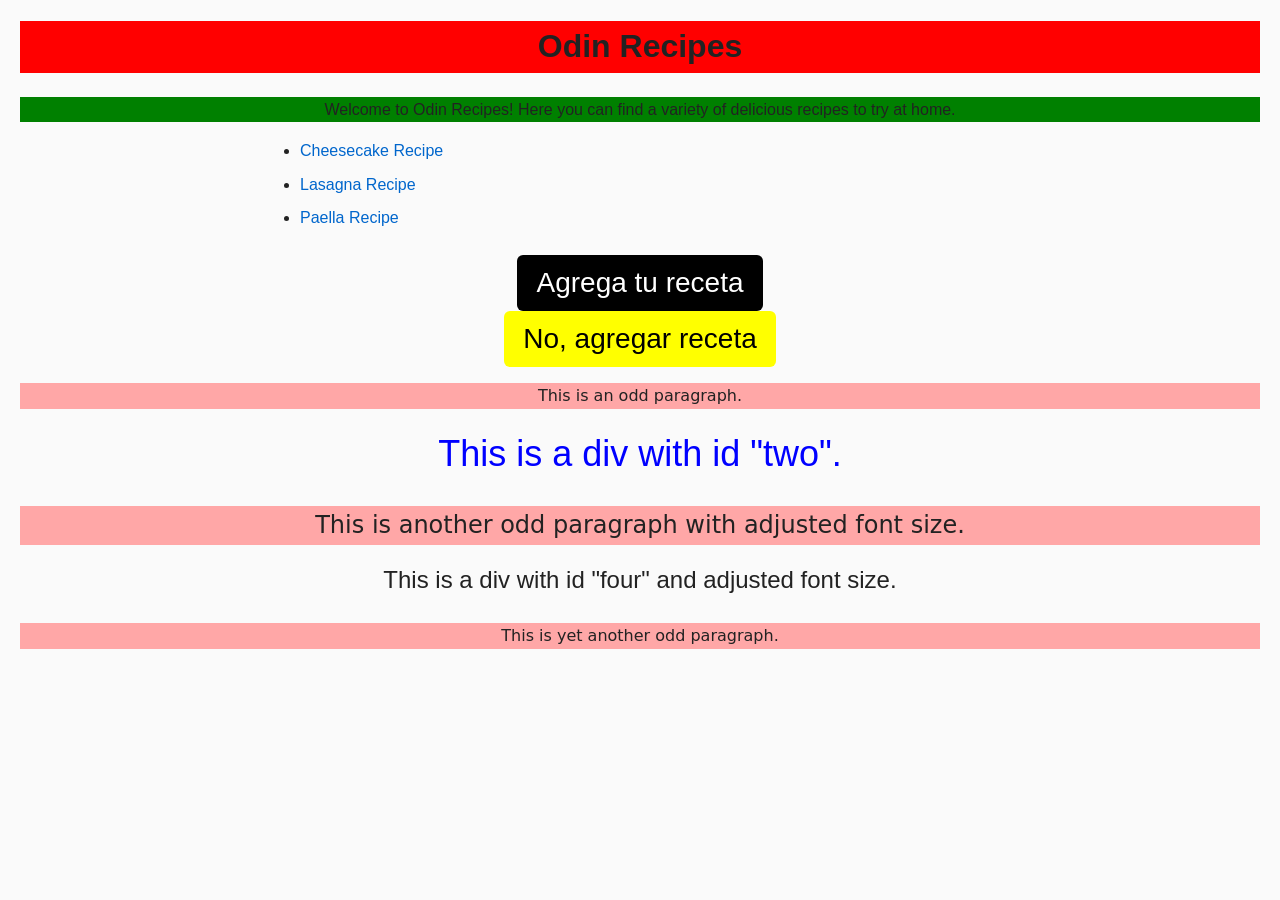
<file: index.html>
<!DOCTYPE html>
<html lang="en">
<head>
    <meta charset="UTF-8">
    <meta http-equiv="X-UA-Compatible" content="IE=edge">
    <meta name="viewport" content="width=device-width, initial-scale=1.0">
    <title>Odin Recipes</title>
    <link rel="stylesheet" href="styles.css">
</head>
    <body>
        <div><h1>Odin Recipes</h1></div>
        <p>Welcome to Odin Recipes! Here you can find a variety of delicious recipes to try at home.</p>
        <ul>
            <li><a href="recipes/cheesecake.html">Cheesecake Recipe</a></li>
            <li><a href="recipes/lasagna.html">Lasagna Recipe</a></li>
            <li><a href="recipes/paella.html">Paella Recipe</a></li>
        </ul>
        <button class="inverted">Agrega tu receta</button>
        <button class="fancy">No, agregar receta</button>
        <p class="odd">This is an odd paragraph.</p>
        <div id="two">This is a div with id "two".</div>
        <p class="odd adjust-font-size">This is another odd paragraph with adjusted font size.</p>
        <div id="four" class="adjust-font-size">This is a div with id "four" and adjusted font size.</div>
        <p class="odd">This is yet another odd paragraph.</p>
    </body>
</html>
</file>
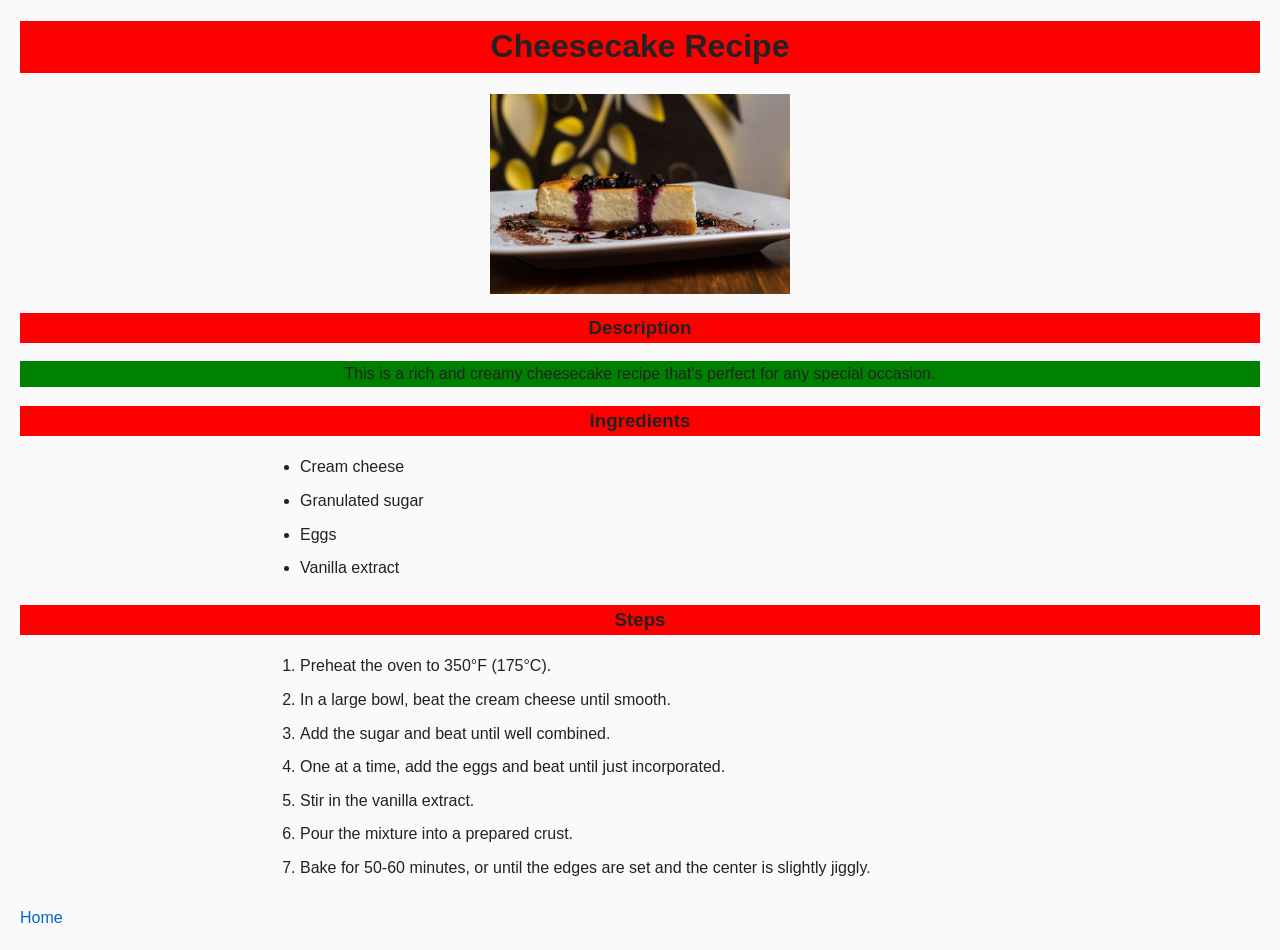
<file: recipes/cheesecake.html>
<!DOCTYPE html>
<html lang="en">
<head>
    <meta charset="UTF-8">
    <meta name="viewport" content="width=device-width, initial-scale=1.0">
    <title>Cheesecake Recipe</title>
    <link rel="stylesheet" href="../styles.css">
</head>
<body>
    <h1>Cheesecake Recipe</h1>
    <img src="cheesecake.jpg" alt="Cheesecake Image" width="300">
    <h3>Description</h3>
    <p>This is a rich and creamy cheesecake recipe that's perfect for any special occasion.</p>
    <h3>Ingredients</h3>
    <ul>
        <li>Cream cheese</li>
        <li>Granulated sugar</li>
        <li>Eggs</li>
        <li>Vanilla extract</li>
    </ul>
    <h3>Steps</h3>
    <ol>
        <li>Preheat the oven to 350°F (175°C).</li>
        <li>In a large bowl, beat the cream cheese until smooth.</li>
        <li>Add the sugar and beat until well combined.</li>
        <li>One at a time, add the eggs and beat until just incorporated.</li>
        <li>Stir in the vanilla extract.</li>
        <li>Pour the mixture into a prepared crust.</li>
        <li>Bake for 50-60 minutes, or until the edges are set and the center is slightly jiggly.</li>
    </ol>

    <a href="../index.html">Home</a>
</body>
</html>
</file>
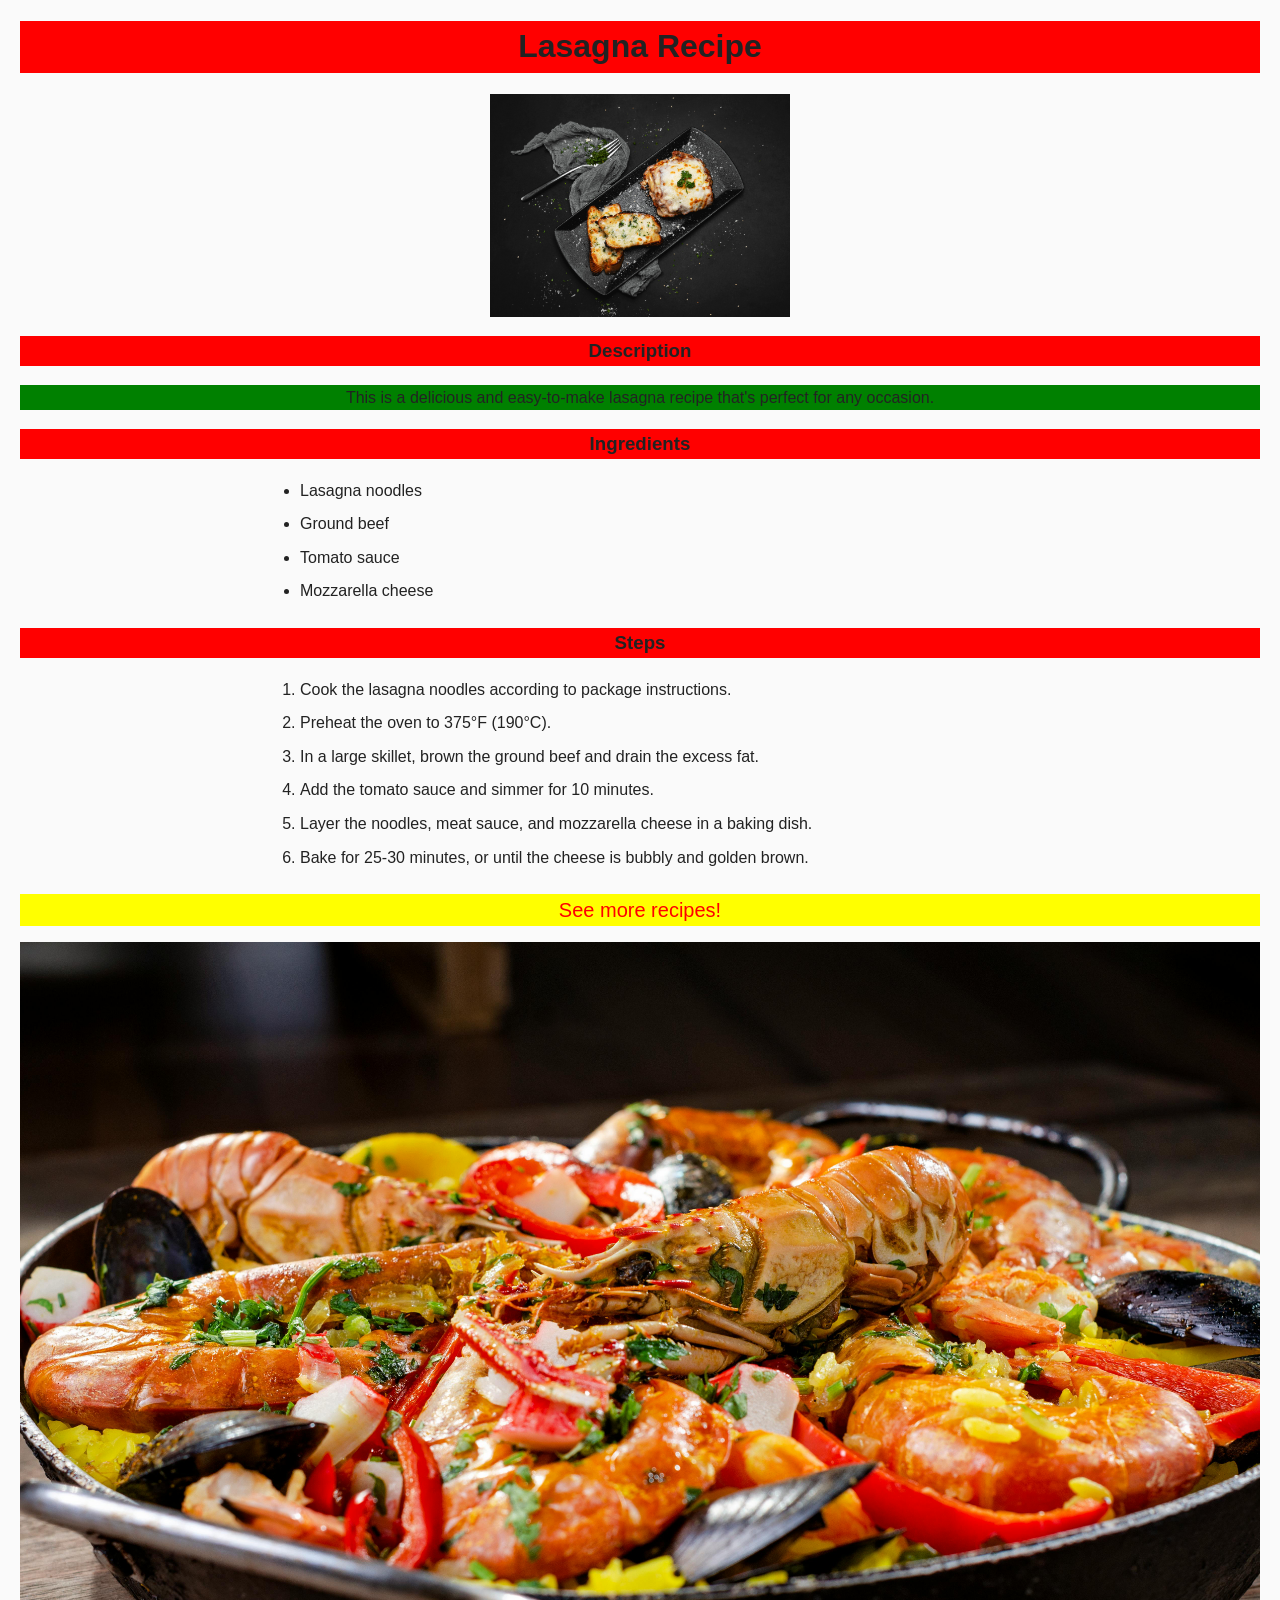
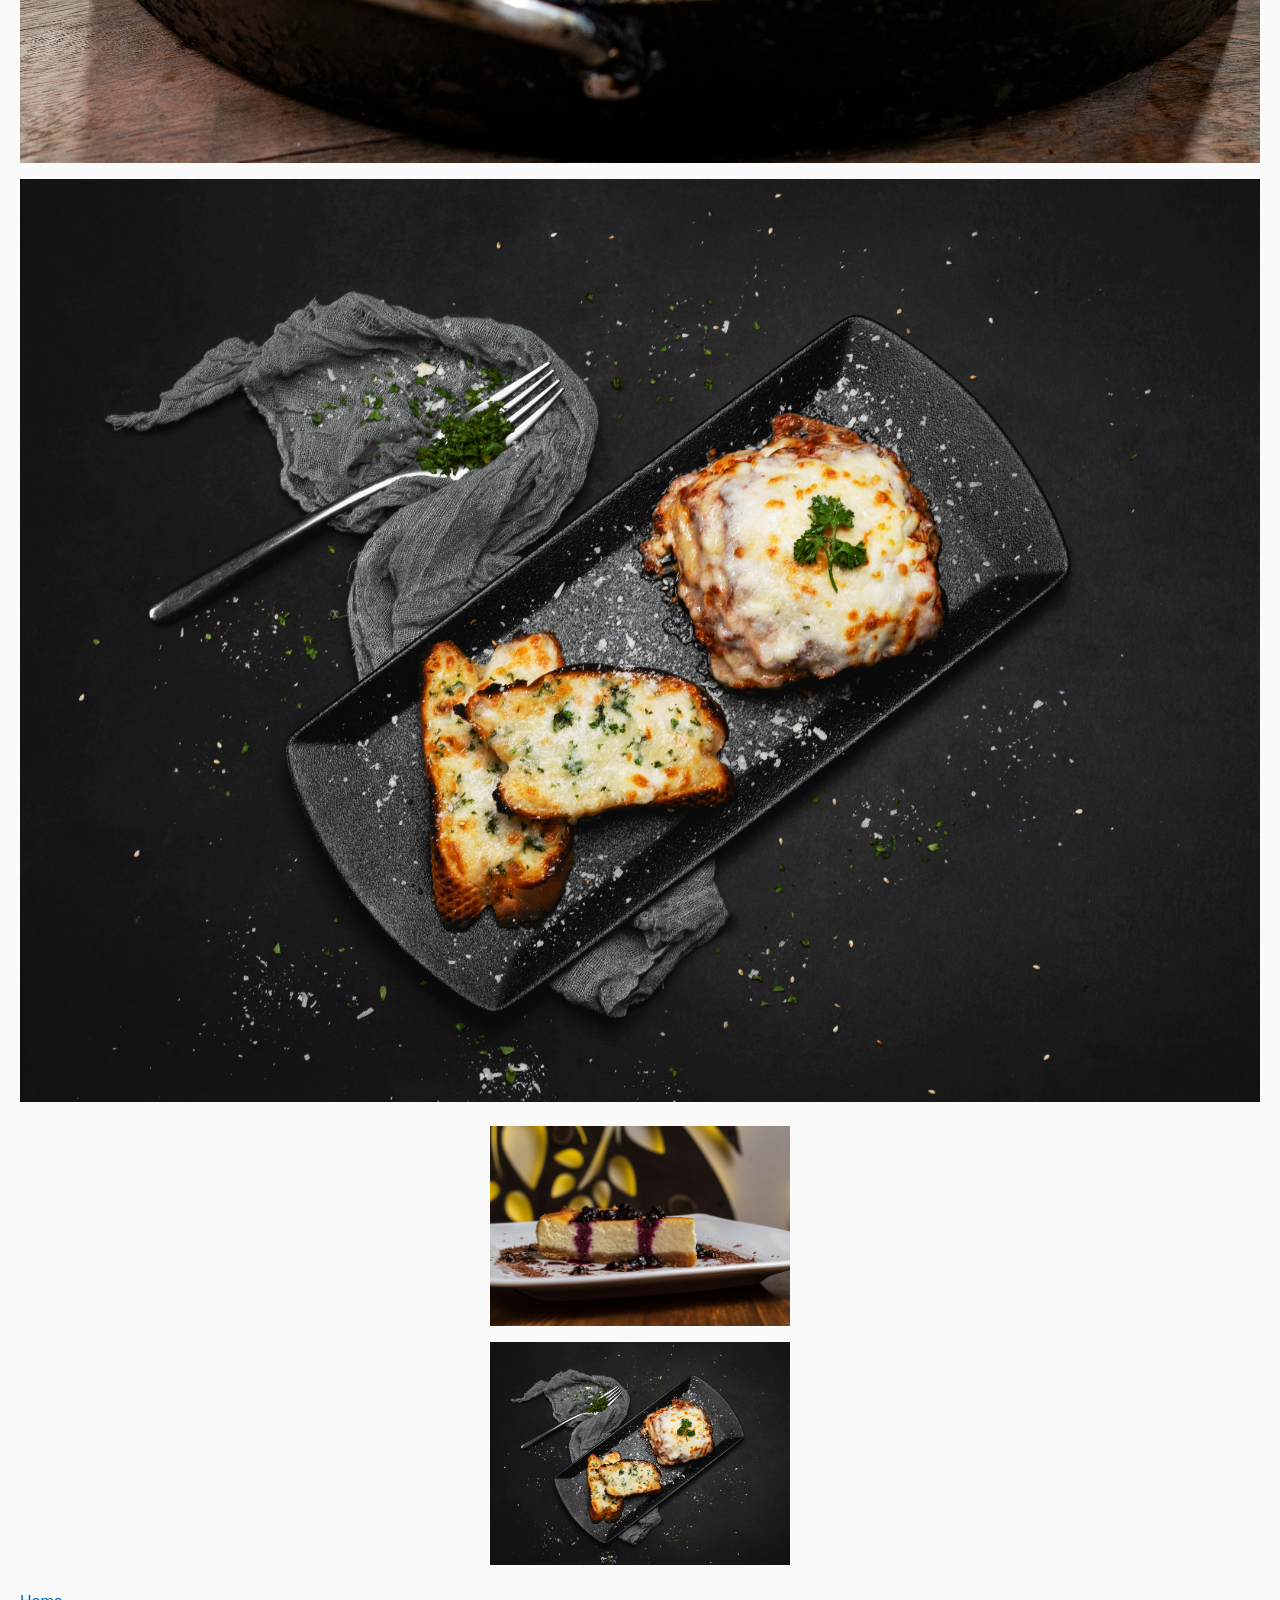
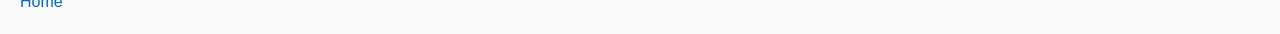
<file: recipes/lasagna.html>
<!DOCTYPE html>
<html lang="en">
<head>
    <meta charset="UTF-8">
    <meta name="viewport" content="width=device-width, initial-scale=1.0">
    <title>Lasagna Recipe</title>
    <link rel="stylesheet" href="../styles.css">
</head>
<body>
    <h1>Lasagna Recipe</h1>
    <img src="lasagna.jpg" alt="Lasagna Image" width="300">
    <h3>Description</h3>
    <p>This is a delicious and easy-to-make lasagna recipe that's perfect for any occasion.</p>

    <h3>Ingredients</h3>
    <ul>
        <li>Lasagna noodles</li>
        <li>Ground beef</li>
        <li>Tomato sauce</li>
        <li>Mozzarella cheese</li>
    </ul>
    <h3>Steps</h3>
    <ol>
        <li>Cook the lasagna noodles according to package instructions.</li>
        <li>Preheat the oven to 375°F (190°C).</li>
        <li>In a large skillet, brown the ground beef and drain the excess fat.</li>
        <li>Add the tomato sauce and simmer for 10 minutes.</li>
        <li>Layer the noodles, meat sauce, and mozzarella cheese in a baking dish.</li>
        <li>Bake for 25-30 minutes, or until the cheese is bubbly and golden brown.</li>
    </ol>

    <div>
        <p>See more recipes!</p>
        <img class="avatar proportioned" src="paella.jpg" alt="Paella Image">
        <img class="avatardisorted" src="lasagna.jpg" alt="Disorted Lasagna Image">
    </div>
    <div class="avatar">
        <img class="proportioned" src="cheesecake.jpg" alt="Cheesecake Image">
        <img class="disorted" src="lasagna.jpg" alt="Disorted Lasagna Image">
    </div>

    <a href="../index.html">Home</a>
</body>
</html>
</file>
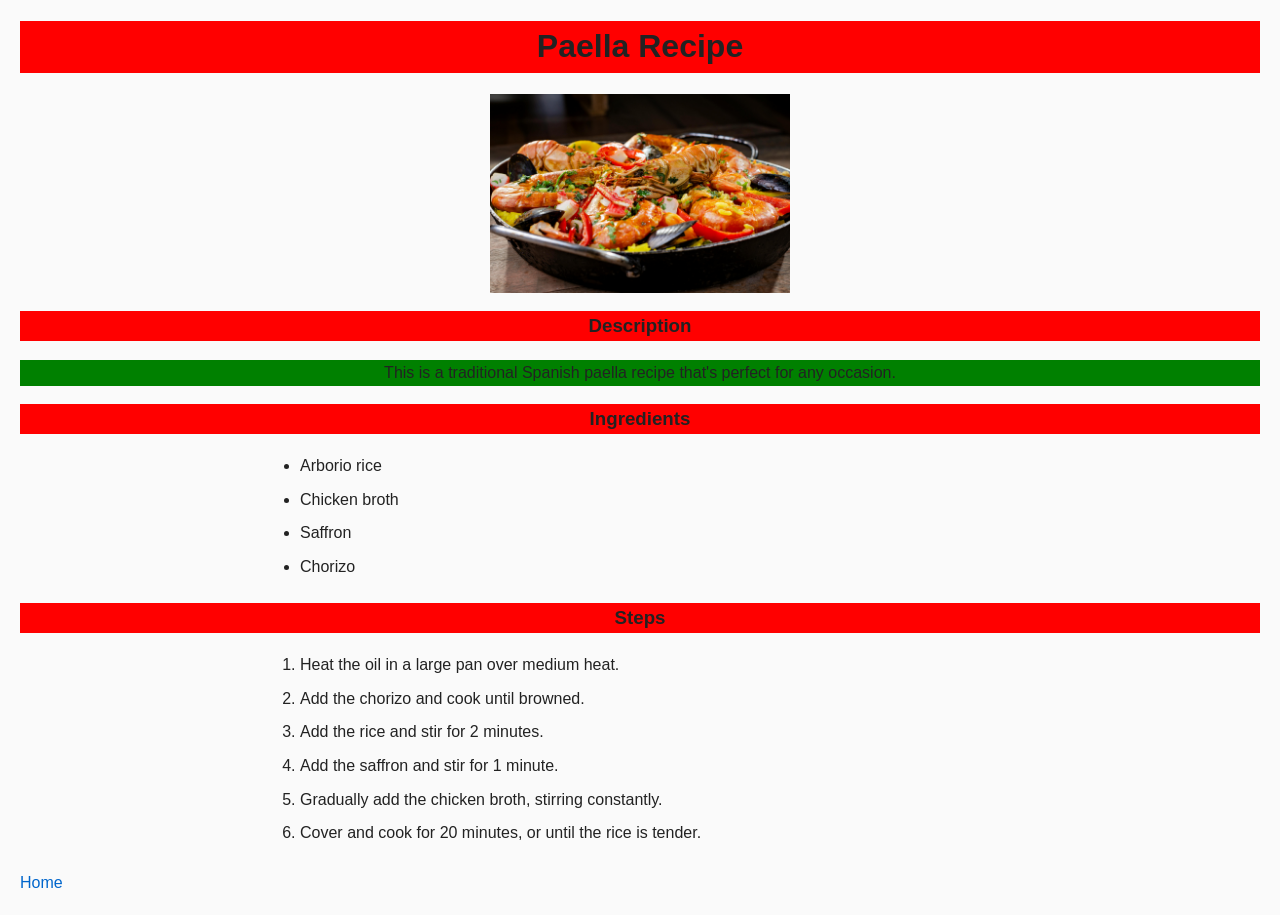
<file: recipes/paella.html>
<!DOCTYPE html>
<html lang="en">
<head>
    <meta charset="UTF-8">
    <meta name="viewport" content="width=device-width, initial-scale=1.0">
    <title>Paella Recipe</title>
    <link rel="stylesheet" href="../styles.css">
</head>
<body>
    <h1>Paella Recipe</h1>
    <img src="paella.jpg" alt="Paella Image" width="300">
    <h3>Description</h3>
    <p>This is a traditional Spanish paella recipe that's perfect for any occasion.</p>

    <h3>Ingredients</h3>
    <ul>
        <li>Arborio rice</li>
        <li>Chicken broth</li>
        <li>Saffron</li>
        <li>Chorizo</li>
    </ul>
    <h3>Steps</h3>
    <ol>
        <li>Heat the oil in a large pan over medium heat.</li>
        <li>Add the chorizo and cook until browned.</li>
        <li>Add the rice and stir for 2 minutes.</li>
        <li>Add the saffron and stir for 1 minute.</li>
        <li>Gradually add the chicken broth, stirring constantly.</li>
        <li>Cover and cook for 20 minutes, or until the rice is tender.</li>
    </ol>

    <a href="../index.html">Home</a>
</body>
</html>
</file>
<file: styles.css>
body {
    font-family: Arial, sans-serif;
    margin: 20px;
    line-height: 1.6;
    background-color: #fafafa;
    color: #222;
}

p {
    text-align: center;
    margin-bottom: 16px;
    background-color: green;
}

h1, h3 {
    text-align: center;
    background-color: red;
}

div {
    text-align: center;
    margin-bottom: 24px;
}

div p {
    background-color: yellow;
    color: red;
    font-size: 20px;
    text-align: center;
}

ul, ol {
    max-width: 700px;
    margin: 0 auto 24px;
    padding-left: 1.25rem;
}

li {
    margin-bottom: 0.5rem;
}

a {
    color: #0066cc;
    text-decoration: none;
}

a:hover {
    text-decoration: underline;
}

button {
    display: block;
    margin: 0 auto;
    background-color: orange;
    color: black;
    font-size: 18px;
    padding: 0.75rem 1.2rem;
    border: none;
    border-radius: 6px;
    cursor: pointer;
}

img {
    display: block;
    margin: 0 auto 16px;
    max-width: 100%;
    height: auto;
}

.odd {
    background-color: rgb(255, 167, 167);
    font-family: Verdana, "DejaVu Sans", sans-serif;
}

.adjust-font-size {
    font-size: 24px;
}

#two {
    color: #0000ff;
    font-size: 36px;
}

.inverted,
.fancy {
    font-family: Helvetica, "Times New Roman", sans-serif;
    font-size: 28px;
}

.inverted {
    color: white;
    background-color: black;
}

.fancy {
    background-color: yellow;
}

.avatar .proportioned {
    width: 300px;
}

.avatar .disorted {
    width: 300px;
}
</file>
